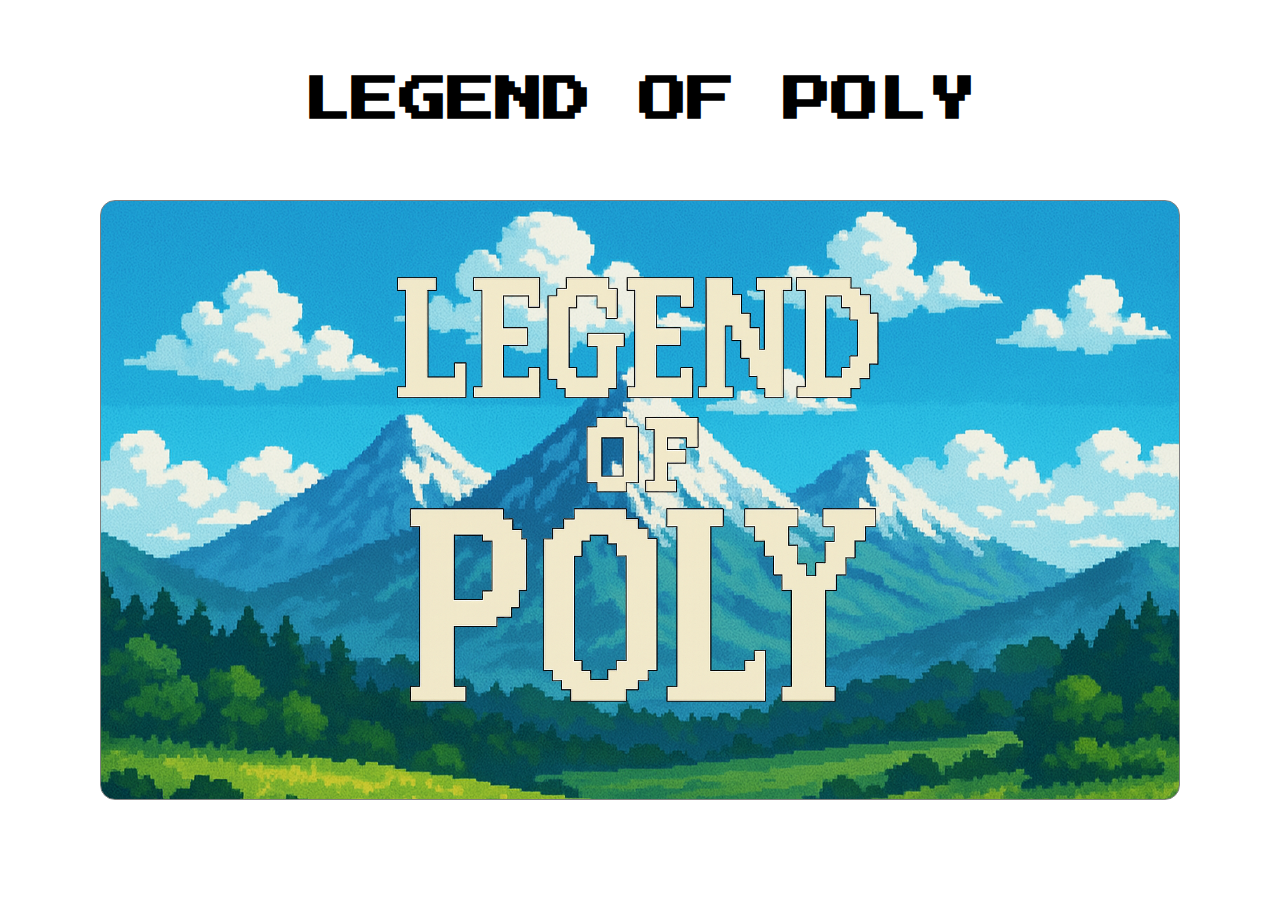
<file: index.html>
<!DOCTYPE html>
<html lang="en">

<head>
    <meta charset="UTF-8">
    <meta name="viewport" content="width=device-width, initial-scale=1.0">
    <title>Legend Of Poly</title>
    <link href="https://fonts.googleapis.com/css2?family=Press+Start+2P&display=swap" rel="stylesheet">
    <link href="LegendOfPoly.css" rel="stylesheet">
</head>

<body>
    <header>
        <h1>LEGEND OF POLY</h1>
    </header>
    <main>
        <div id="titleScreen">
            <img id="titleImg" src="images/title.png">
        </div>
        <div id="gameContainer">            
            <div id="playScreen">
                <div id="monsterStatus">
                    <div class="status_name">Slime</div>
                    <div class="status_level">Lv 1</div>
                    <div class="status_hp">HP 100/100</div>
                    <div class="status_bar_container">
                        <div class="status_bar_hp"></div>
                    </div>
                </div>
                <div id="playerStatus">
                    <div class="status_name">Wizard</div>
                    <div class="status_level">Lv 1</div>
                    <div class="status_hp">HP 100/100</div>
                    <div class="status_mp">MP 100/100</div>
                    <div class="status_bar_container">
                        <div class="status_bar_hp"></div>
                    </div>
                    <div class="status_bar_container">
                        <div class="status_bar_mp"></div>
                    </div>
                </div>
                <img id="monster_img" src="images/slime_front.png">
                <img id="player_img" src="images/wizard_back.png">
            </div>
            <div id="controlBox">
                <div id="behavior_container">
                    <div id="behavior_pAtk" class="chooseBox">Attack</div>
                    <div id="behavior_mAtk" class="chooseBox">Skill</div>
                    <div id="behavior_item" class="chooseBox">Item</div>
                    <div id="behavior_flee" class="chooseBox">Flee</div>
                </div>
                <div id="pAtk_container">
                </div>
                <div id="mAtk_container">
                </div>
                <div id="message_container">
                </div>
            </div>
        </div>        
    </main>
    <!-- 클래스 정의 -->
     <script src="LegendOfPoly_Class.js"></script>
    <!-- JavaScript -->
    <script src="LegendOfPoly.js"></script>
</body>

</html>
</file>
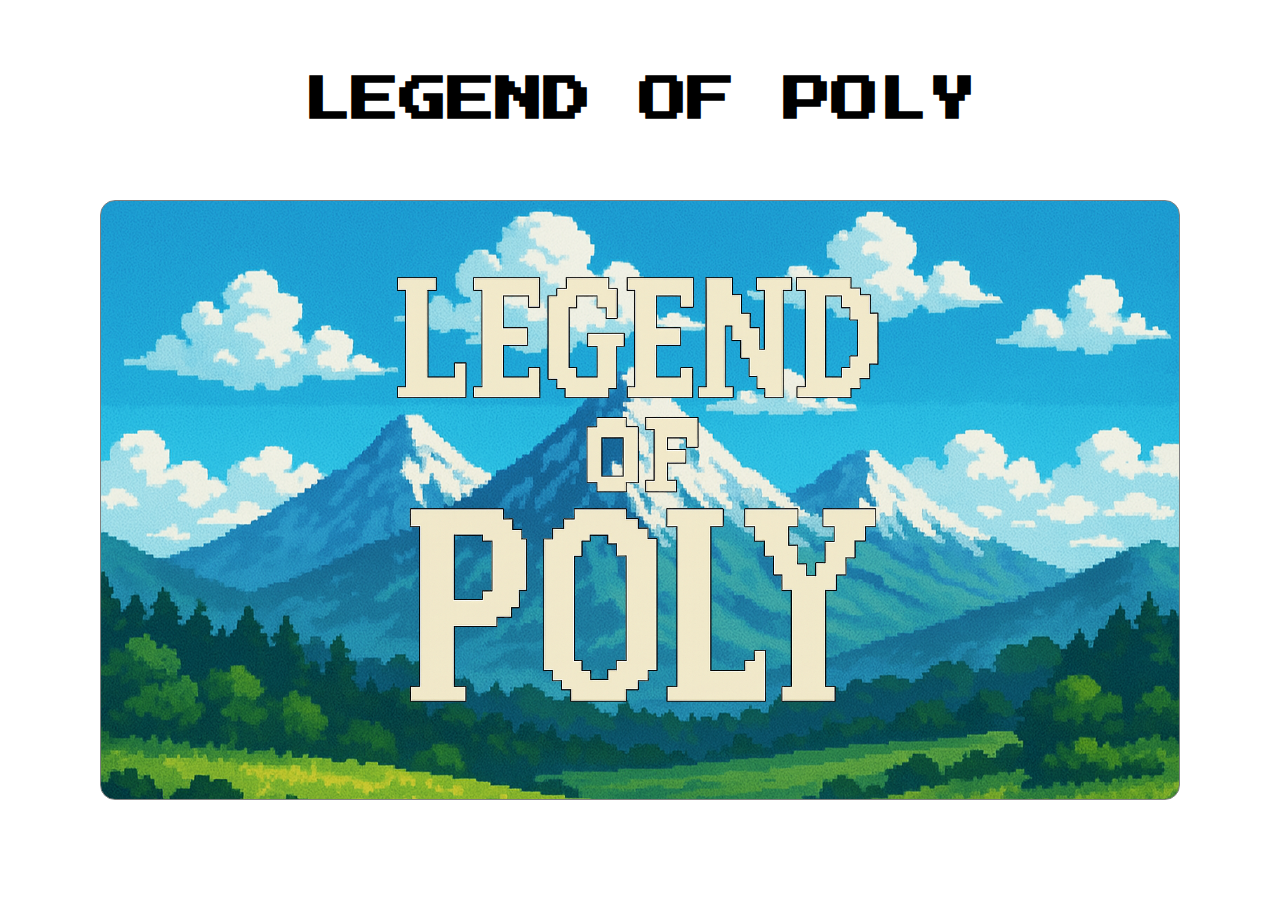
<file: LegendOfPoly.html>
<!DOCTYPE html>
<html lang="en">

<head>
    <meta charset="UTF-8">
    <meta name="viewport" content="width=device-width, initial-scale=1.0">
    <title>Legend Of Poly</title>
    <link href="https://fonts.googleapis.com/css2?family=Press+Start+2P&display=swap" rel="stylesheet">
    <link href="LegendOfPoly.css" rel="stylesheet">
</head>

<body>
    <header>
        <h1>LEGEND OF POLY</h1>
    </header>
    <main>
        <div id="titleScreen">
            <img id="titleImg" src="images/title.png">
        </div>
        <div id="gameContainer">            
            <div id="playScreen">
                <div id="monsterStatus">
                    <div class="status_name">Slime</div>
                    <div class="status_level">Lv 1</div>
                    <div class="status_hp">HP 100/100</div>
                    <div class="status_bar_container">
                        <div class="status_bar_hp"></div>
                    </div>
                </div>
                <div id="playerStatus">
                    <div class="status_name">Wizard</div>
                    <div class="status_level">Lv 1</div>
                    <div class="status_hp">HP 100/100</div>
                    <div class="status_mp">MP 100/100</div>
                    <div class="status_bar_container">
                        <div class="status_bar_hp"></div>
                    </div>
                    <div class="status_bar_container">
                        <div class="status_bar_mp"></div>
                    </div>
                </div>
                <img id="monster_img" src="images/slime_front.png">
                <img id="player_img" src="images/wizard_back.png">
            </div>
            <div id="controlBox">
                <div id="behavior_container">
                    <div id="behavior_pAtk" class="chooseBox">Attack</div>
                    <div id="behavior_mAtk" class="chooseBox">Skill</div>
                    <div id="behavior_item" class="chooseBox">Item</div>
                    <div id="behavior_flee" class="chooseBox">Flee</div>
                </div>
                <div id="pAtk_container">
                </div>
                <div id="mAtk_container">
                </div>
                <div id="message_container">
                </div>
            </div>
        </div>        
    </main>
    <!-- 클래스 정의 -->
     <script src="LegendOfPoly_Class.js"></script>
    <!-- JavaScript -->
    <script src="LegendOfPoly.js"></script>
</body>

</html>
</file>
<file: LegendOfPoly.css>
/* Font */
.pixel-font {
    font-family: 'Press Start 2P', cursive;
}

/* Animation */
@keyframes titleFloat {
    0% {
        transform: translateY(0px)
    }

    50% {
        transform: translateY(20px)
    }

    100% {
        transform: translateY(0px)
    }
}

@keyframes onHit {
    25% {
        transform: translateX(20px);
        filter: hue-rotate(100deg) saturate(200%);
    }

    50% {
        transform: translateX(-20px);
    }

    75% {
        transform: translateX(20px);
    }

    100% {
        transform: translateX(0px);
        filter: hue-rotate(0deg) saturate(100%);
    }
}

.onHit {
    animation: onHit 0.1s ease 2;
}

.flee {
    transform: translateX(-500px);
    transition: all 0.3s;
}

.dead {
    transform: translateY(500px);
    transition: all 0.3s;
}

* {
    font-family: 'Press Start 2P', cursive;
    box-sizing: border-box;
    padding: 0;
    margin: 0;
}

/* title */
header {
    display: flex;
    align-items: center;
    justify-content: center;
    /* height: 200px; */
    height: 15vw;
    /* font-size: 1.5rem; */
    font-size: 2vw;
}

main {
    display: flex;
    justify-content: center;
}

#titleScreen {
    display: flex;
    align-items: center;
    justify-content: center;
    /* width: 1280px;
    height: 720px; */
    width: 90vw;
    height: 70vh;
    border: 1px solid gray;
    background-image: url(images/titleBack.png);
    background-size: cover;
    /* border-radius: 30px; */
    border-radius: 15px;
    overflow: hidden;
    cursor: pointer;
}

#titleImg {
    width: 55%;
    /* width: 600px; */
    animation: titleFloat 4.5s ease-in-out infinite;
}

#gameContainer {
    flex-shrink: 0;
    display: none;
    grid-template-rows: 2fr 1fr;
    /* width: 1280px;
    height: 720px; */
    width: 90vw;
    height: 70vh;
    border: 1px solid gray;
    /* border-radius: 30px; */
    border-radius: 15px;
    overflow: hidden;
}

/* 전투 화면 */
#playScreen {
    position: relative;
    background-image: url("images/back.png");
    background-size: cover;
    /* padding: 20px; */
    padding: 2%;
}

/* 상태 창 */
#monsterStatus,
#playerStatus {
    display: grid;
    grid-template-columns: 1fr 1fr;
    gap: 10px;
    background-color: rgba(0, 0, 0, 0.6);
    color: white;
    font-size: 18px;
    align-items: center;
    border: 2px solid gray;
    border-radius: 15px;
    /* padding: 15px; */
    padding: 1.5%;
    width: 40%;
    z-index: 1;
}

#playerStatus {
    position: absolute;
    /* bottom: 20px;
    right: 20px; */
    bottom: 5%;
    right: 2%;
}

.status_level {
    text-align: center;
}

.status_name {
    font-size: 25px;
}

.status_bar_container {
    width: 100%;
    /* height: 20px; */
    height: 2vh;
    background-color: rgba(255, 255, 255, 0.5);
    border-radius: 5px;
    padding: 3px;
}

.status_bar_hp {
    transition: all 0.5s ease;
    transform-origin: 0 0;
    width: 100%;
    height: 100%;
    background-color: rgb(233, 10, 10);
    border-radius: 5px;
}

.status_bar_mp {
    transition: all 0.5s ease;
    transform-origin: 0 0;
    width: 100%;
    height: 100%;
    background-color: rgb(19, 19, 211);
    border-radius: 5px;
}

/* 캐릭터 이미지 */
#player_img {
    position: absolute;
    left: 15%;
    bottom: -16px;
    width: 210px;
}

#monster_img {
    position: absolute;
    right: 10%;
    top: 25%;
    width: 210px;
}

/* 컨트롤 박스 */
#controlBox {
    font-size: 25px;
    padding: 15px;
    border: 5px solid black;
    /* border-radius: 0 0 30px 30px; */
    border-radius: 0 0 15px 15px;
    background-color: rgb(50, 50, 50);
    z-index: 1;
}

#controlBox div[id*="_container"] {
    display: grid;
    grid-template-columns: 1fr 1fr;
    gap: 20px;
    width: 100%;
    height: 100%;
}

.chooseBox {
    display: flex;
    align-items: center;
    justify-content: center;
    background-color: rgb(92, 161, 57);
    color: white;
    border: 5px solid black;
    border-radius: 15px;
    cursor: pointer;
}

#controlBox div[id*="_container"]:not(#behavior_container) {
    display: none;
}

/* 메시지 박스 */
#message_container p {
    /* display: none; */
    color: white;
    font-size: 30px;
    cursor: pointer;
}

@media (min-width: 1200px) {
    header {
        height: 200px;
        font-size: 1.5rem;
    }

    #titleScreen {
        width: 1080px;
        height: 600px;
    }

    #titleImg {
        width: 600px;
    }

    #gameContainer {
        width: 1080px;
        height: 600px;
    }

    /* 전투 화면 */
    #playScreen {
        padding: 20px;
    }

    /* 상태 창 */
    #monsterStatus,
    #playerStatus {
        padding: 15px;
    }

    #playerStatus {
        bottom: 20px;
        right: 20px;
    }

    .status_bar_container {
        height: 20px;
    }
}

@media (max-width: 700px) {

    /* title */
    header {
        margin-top: 20px;
        font-size: 2.5vw;
    }

    #titleScreen {
        width: 90vw;
        height: 70vh;
    }

    #titleImg {
        width: 75%;
    }

    #gameContainer {
        width: 90vw;
        height: 70vh;
    }

    /* 상태 창 */
    #monsterStatus,
    #playerStatus {
        display: flex;
        flex-direction: column;
        font-size: 3vw;
    }

    #playerStatus {
        bottom: 3%;
    }

    .status_level {
        text-align: left;
    }

    .status_name {
        font-size: 4.5vw;
    }

    .status_bar_container {
        display: none;
    }

    /* 캐릭터 이미지 */
    #player_img {
        left: 12%;
        width: 150px;
    }

    #monster_img {
        top: 35%;
        width: 150px;
    }

    /* 컨트롤 박스 */
    #controlBox {
        font-size: 3.8vw;
    }

    #controlBox div[id*="_container"] {
        gap: 10px;
    }

    /* 메시지 박스 */
    #message_container p {
        font-size: 20px;
    }
}

@media (max-width: 400px) {

    /* title */
    header {
        margin-top: 20px;
        font-size: 2.5vw;
    }

    #titleScreen {
        width: 90vw;
        height: 430px;
    }

    #titleImg {
        width: 75%;
    }

    #gameContainer {
        width: 90vw;
        height: 430px;
    }

    /* 상태 창 */
    #monsterStatus,
    #playerStatus {
        display: flex;
        flex-direction: column;
        font-size: 3vw;
    }

    #playerStatus {
        bottom: 3%;
    }

    .status_level {
        text-align: left;
    }

    .status_name {
        font-size: 4.5vw;
    }

    .status_bar_container {
        display: none;
    }

    /* 캐릭터 이미지 */
    #player_img {
        left: 12%;
        width: 120px;
    }

    #monster_img {
        top: 35%;
        width: 120px;
    }

    /* 컨트롤 박스 */
    #controlBox {
        font-size: 3.8vw;
    }

    #controlBox div[id*="_container"] {
        gap: 10px;
    }

    /* 메시지 박스 */
    #message_container p {
        font-size: 17px;
    }
}
</file>
